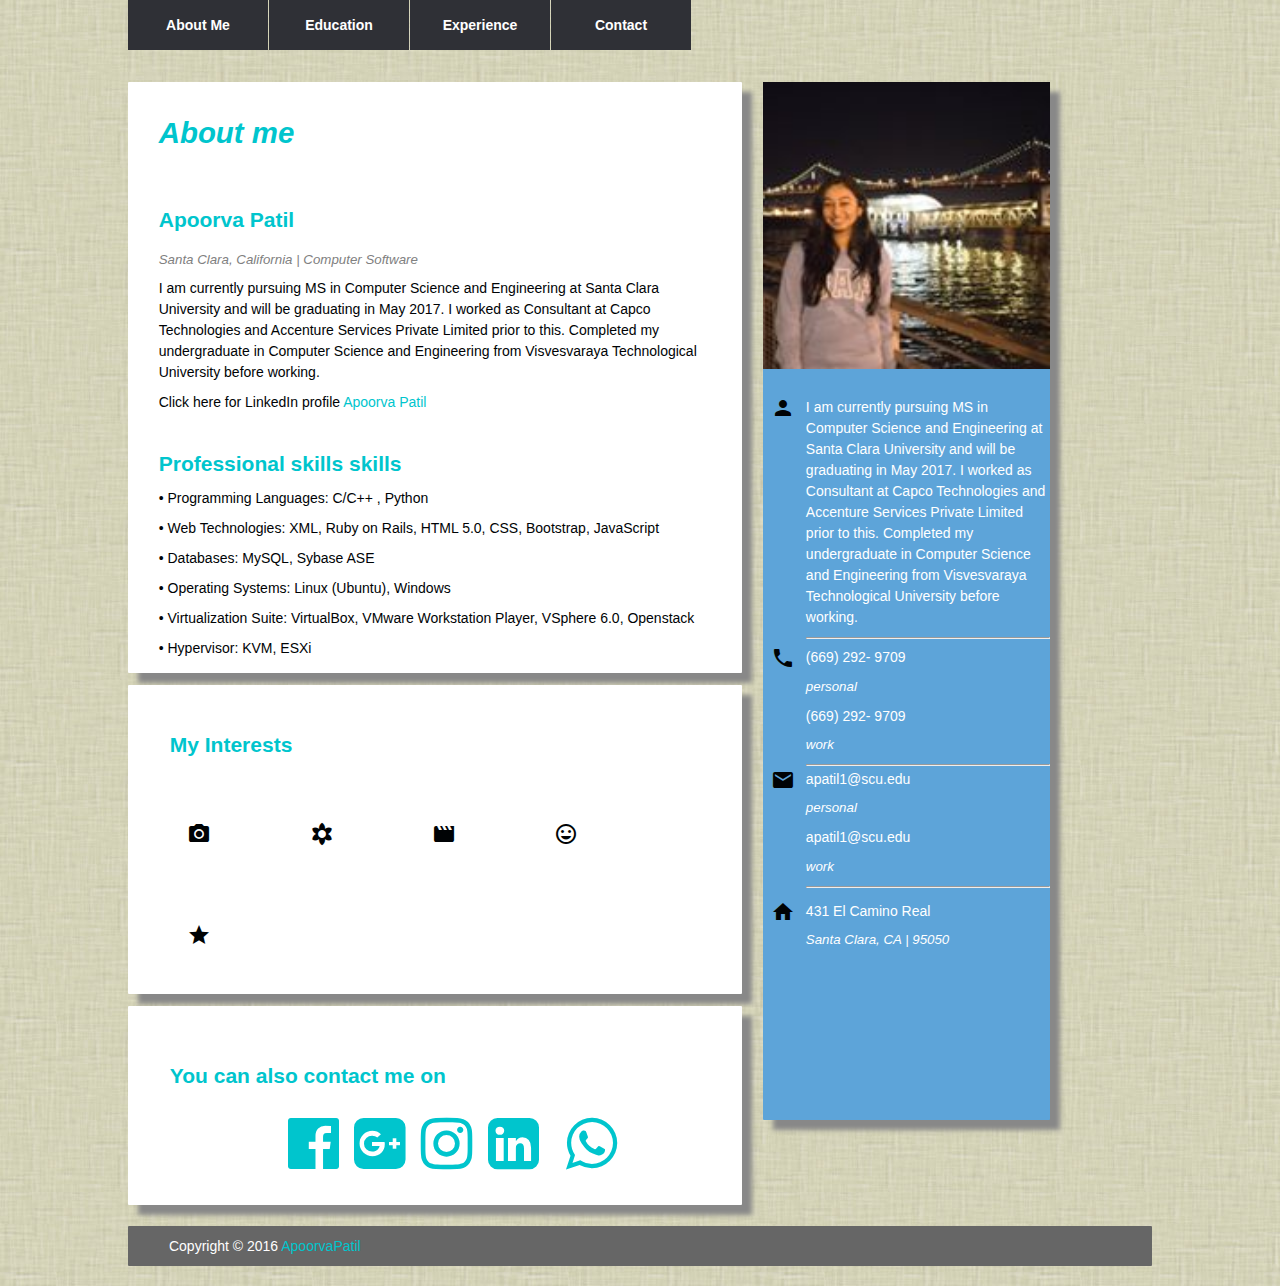
<file: Resume HTML - updated/index.html>
<!DOCTYPE html>
<html lang="en">
<head>
    <title>About me page - HTML5/CSS3 Responsive website</title>
    <meta charset="utf-8" />
    
    <!-- Link to style sheet -->
    <link rel="stylesheet" href="style.css" type="text/css" />
    
    <!-- Fa - fa icons -->
    <link rel="stylesheet" href="http://cdnjs.cloudflare.com/ajax/libs/font-awesome/4.4.0/css/font-awesome.min.css">
    
    <!-- Google icons -->
    <link rel="stylesheet" href="https://fonts.googleapis.com/icon?family=Material+Icons">
    
    <!-- Link to the sheet to maintain responsiveness of the page -->
    <link rel="stylesheet" href="responsive.css" type="text/css" />
    
    <meta name="viewport" content="width=device-width, initial-scale=1.0">
    
    <!-- Favicon -->   
    <link rel="icon" type="image/png" href="img/favicon.png">
    
</head>


<body class="body">
    
    <!-- Menu bar -->
    <label for="menu-bar" class="menu-bar">Show Menu</label>
	<input type="checkbox" id="menu-bar" value="button">
		<ul id="menu">
		<li class="active"><a href="index.html"><strong>About Me</strong></a></li>
		<li>
			<a href="education.html"><strong>Education</strong></a>
			<ul class="hidden">
				<li><a href="projects.html"><strong>Projects</strong></a></li>
				
			</ul>
		</li>
		<li>
			<a href="experience.html"><strong>Experience</strong></a>
			
		</li>
		
		<li><a href="contact.html"><strong>Contact</strong></a></li>
	</ul>
    
    <!-- Brief introduction of myself -->
    <div class="maincontent">
        <div class="content">
        
                    <div class="topcontent">
                
                    
                        <h1><a href="#" title="First post"><em>About me</em></a></h1>
                        
                        <br>
                        <header>
                            <h2><a href="#" title="First post">Apoorva Patil</a></h2>
                        </header>
                        
                        <footer>
                            <p class="post-info">Santa Clara, California | Computer Software</p>
                        </footer>
                        
                                       
                           <p>I am currently pursuing MS in Computer Science and Engineering at Santa Clara University and will be graduating in May 2017. I worked as Consultant at Capco Technologies and Accenture Services Private Limited prior to this. Completed my undergraduate in Computer Science and Engineering from Visvesvaraya Technological University before working.
                           </p>
                        
                        
                            <p>Click here for LinkedIn profile <a href="https://www.linkedin.com/in/aapatil">Apoorva Patil</a></p>
            <!--</div>
            
             Briefing of my technical skills 
            <div class="bottomcontent">-->
            <br>
            
            <!-- About my professional skills -->
                <header>
                    <h2><a href="#" title="Second post">Professional skills skills</a></h2>
                </header>
                
                <footer>
                    <p class="post-info"></p>
                </footer>
                
                
                    <p>•	Programming Languages:  C/C++ , Python</P>
                    <p>•	Web Technologies: XML, Ruby on Rails, HTML 5.0, CSS, Bootstrap, JavaScript</P>
                    <p>•	Databases: MySQL, Sybase ASE</P>
                    <p>•	Operating Systems: Linux (Ubuntu), Windows</P>
                    <p>•	Virtualization Suite: VirtualBox, VMware Workstation Player, VSphere 6.0, Openstack</P>
                    <p>•	Hypervisor: KVM, ESXi</p>
                    
                
            <!--</div>-->
            
            </div>
        
            <!-- About my interests -->
            <div class="interests">
            <header>
                <h2><a href="#" title="Second post">My Interests</a></h2>
            </header>
                    <i class="material-icons" title="Photography">photo_camera</i>
                    <i class="material-icons" title="Vintage">filter_vintage</i>
                    <i class="material-icons" title="Movie creation">movie_creation</i>
                    <i class="material-icons" title="Faces">tag_faces</i>
                    <i class="material-icons" title="Stars">star</i>
             </div>
             
             <!-- About social contact details -->
             <div class="social-bar">
                <header>
                <h2><a href="#" title="Second post">You can also contact me on</a></h2>
            </header>
                <a href="https://www.facebook.com"><i class="fa fa-facebook-official" style="font-size:60px;color:#00C5CD;padding-left: 25%;padding-right: 2%;"></i></a>
                <a href="https://www.google.com"><i class="fa fa-google-plus-square" style="font-size:60px;color:#00C5CD;padding-right: 2%;"></i></a>
                <a href="https://www.instagram.com"><i class="fa fa-instagram" style="font-size:60px;color:#00C5CD;padding-right: 2%;"></i></a>
                <a href="https://www.linkedin.com"><i class="fa fa-linkedin-square" style="font-size:60px;color:#00C5CD;padding-right: 2%;"></i></a>
                <a href="#"><i class="fa fa-whatsapp" style="font-size:60px;color:#00C5CD;padding-left: 2%;padding-right: auto"></i></a>
             </div>   
    </div>
    
     <!-- Side bar containing basic contact details -->
     <aside class="top-sidebar">
        <div>
            
            <a href="https://www.linkedin.com/in/aapatil"><img src="img/a.jpg" alt="profile_picture" /></a> 
            
                
                <br>
                <div class="profile">
                    <i class="material-icons">person</i>
                              
                           <p>I am currently pursuing MS in Computer Science and Engineering at Santa Clara University and will be graduating in May 2017. I worked as Consultant at Capco Technologies and Accenture Services Private Limited prior to this. Completed my undergraduate in Computer Science and Engineering from Visvesvaraya Technological University before working.</p>
            
                    <hr>
                </div>
 
                <div class="phone">         
                    <i class="material-icons">call</i>
                    <p>(669) 292- 9709</p>
                    <footer>
                        <p class="post-info">personal</p>
                    </footer>
                    <p>(669) 292- 9709</p>
                    <footer>
                        <p class="post-info">work</p>
                    </footer>
                    <hr>
                </div>
                
                <div class="email">
                    <i class="material-icons">email</i>
                    <p>apatil1@scu.edu</p>
                    <footer>
                        <p class="post-info">personal</p>
                    </footer>
                    <p>apatil1@scu.edu</p>
                    <footer>
                        <p class="post-info">work</p>
                    </footer>
                    <hr>
                </div>
                    
                <div class="address">
                    <i class="material-icons">home</i>
                    <p>431 El Camino Real</p>
                    <footer>
                        <p class="post-info">Santa Clara, CA | 95050</p>
                    </footer>
                </div>          
            </div>
                              
        
    </aside>
    </div>
    <!-- Footer of the page -->
    <footer class="mainfooter">
        <p>Copyright &copy; 2016 <a href="#" title="Apoorva Patil">ApoorvaPatil</a></p>
    </footer>

</body>

</html>
</file>
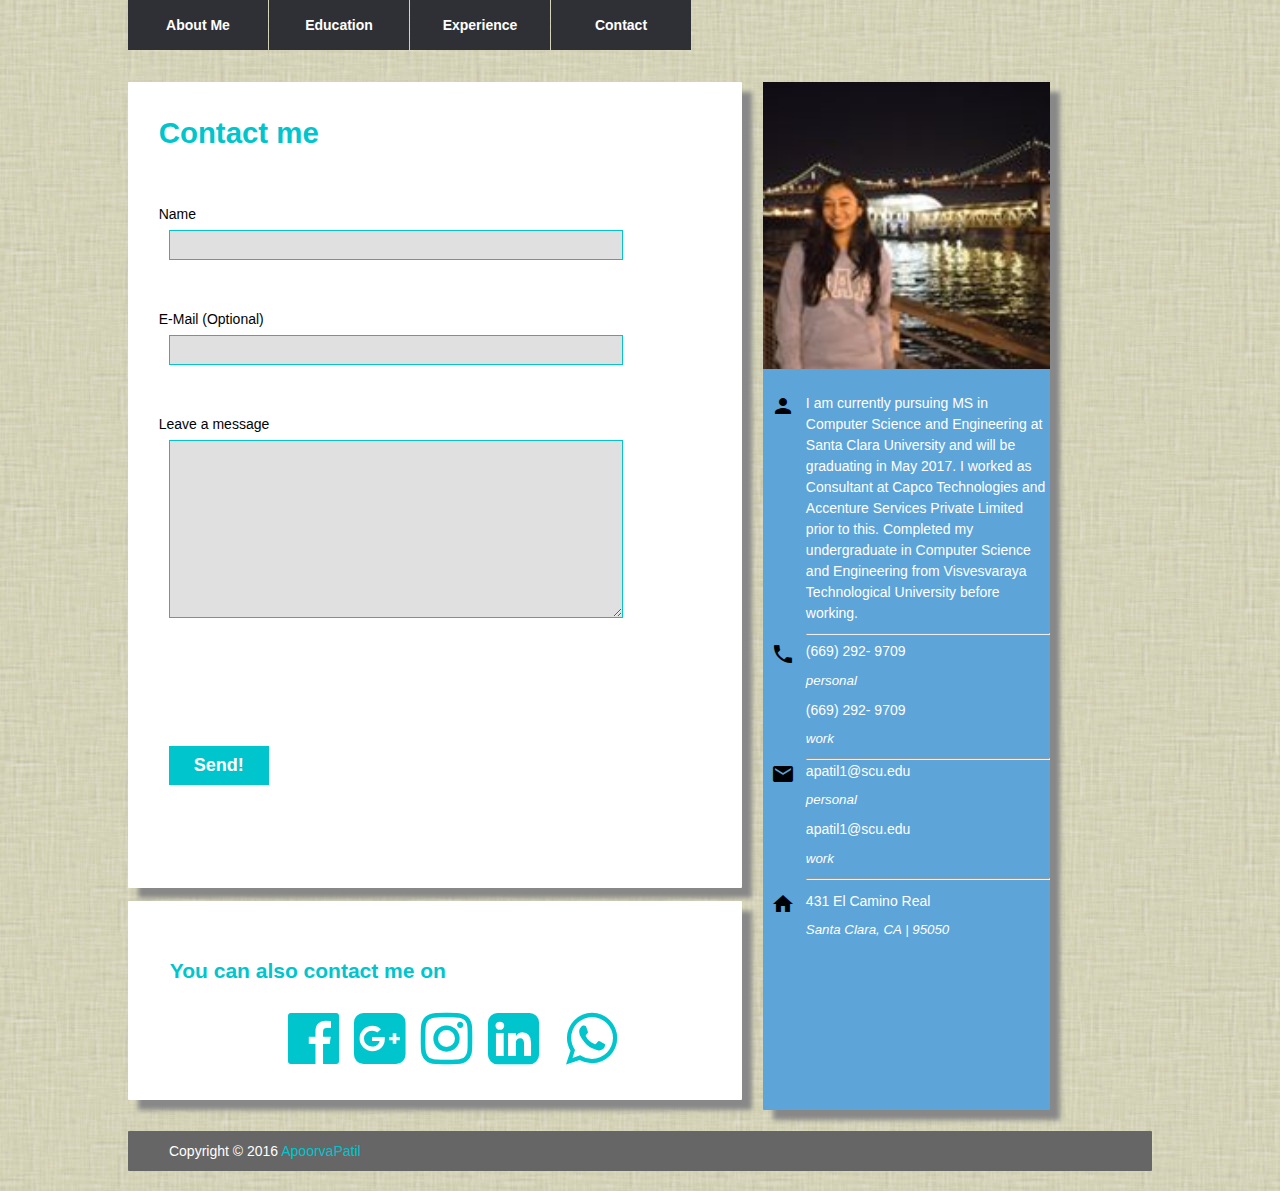
<file: Resume HTML - updated/contact.html>
<!DOCTYPE html>
<html lang="en">

<head>
    <title>Contact me page - HTML5/CSS3 Responsive website</title>
    <meta charset="utf-8" />
    
    <!-- Link to style sheet -->
    <link rel="stylesheet" href="style.css" type="text/css" />
    
    <!-- Google icons -->
    <link rel="stylesheet" href="https://fonts.googleapis.com/icon?family=Material+Icons">
    
    <!-- Fa - Fa icons -->
    <link rel="stylesheet" href="http://cdnjs.cloudflare.com/ajax/libs/font-awesome/4.4.0/css/font-awesome.min.css">
    
    <!-- Link to maintain responsive of the sheet -->
    <link rel="stylesheet" href="responsive.css" type="text/css" />
    
    <meta name="viewport" content="width=device-width, initial-scale=1.0">
    
    <!-- Favicon implementation -->
    <link rel="icon" type="image/png" href="img/favicon.png">
</head>


<body class="body">
    
    <!-- Menu bar --> 
      <label for="menu-bar" class="menu-bar">Show Menu</label>
	    <input type="checkbox" id="menu-bar" value="button">
		    <ul id="menu">
		    <li class="active"><a href="index.html"><strong>About Me</strong></a></li>
		    <li>
			    <a href="education.html"><strong>Education</strong></a>
			    <ul class="hidden">
				    <li><a href="projects.html"><strong>Projects</strong></a></li>
				
			    </ul>
		    </li>
		    <li>
			    <a href="experience.html"><strong>Experience</strong></a>
			   
		    </li>
		
		    <li><a href="contact.html"><strong>Contact</strong></a></li>
	    </ul>
    
    
    <!-- Main contetnt -->
    <!-- Mailing functionality -->
    <div class="maincontent">
        <div class="content">
            <div class="topcontent">
            
                <!-- Contact me by filling details -->
                <h1>Contact me</h1>
                
                <!-- Mail to html tag to send an email -->
                <form action="mailto:apatil1@scu.edu?Subject=Hello%20again" method="post" enctype="text/plain">
                
                        <!-- Information to be filled -->
                        <div>
                            <br>
                            <p>Name</p>
                            <input name="name" type="text"> 
                            <br> 
                        </div>
                        <div>
                            <br>
                            <p>E-Mail (Optional)</p>
                            <input name="email" type="text">
                            <br>
                        </div>
                        <div>
                            <br>
                            <p>Leave a message</p>
                            <textarea cols="30" name="message" rows="9"></textarea>
                            <br> 
                        </div>
                        <div>
                            <br>
                            <br>
                            <br>
                            <br>
                            <input name="submit" type="submit" value="Send!"> 
                            <br>
                            <br>
                            <br>
                            <br>
                        </div>                                                                
                </form>
                
            </div>
            
            <!-- Contact me by any of the social media listed below -->
            <div class="social-bar">
                <header>
                <h2><a href="#" title="Second post">You can also contact me on</a></h2>
            </header>
                <a href="https://www.facebook.com"><i class="fa fa-facebook-official" style="font-size:60px;color:#00C5CD;padding-left: 25%;padding-right: 2%;"></i></a>
                <a href="https://www.google.com"><i class="fa fa-google-plus-square" style="font-size:60px;color:#00C5CD;padding-right: 2%;"></i></a>
                <a href="https://www.instagram.com"><i class="fa fa-instagram" style="font-size:60px;color:#00C5CD;padding-right: 2%;"></i></a>
                <a href="https://www.linkedin.com"><i class="fa fa-linkedin-square" style="font-size:60px;color:#00C5CD;padding-right: 2%;"></i></a>
                <a href="#"><i class="fa fa-whatsapp" style="font-size:60px;color:#00C5CD;padding-left: 2%;padding-right: auto"></i></a>
             </div>  
            
         </div>
    </div>
    
    
    <!-- Basic information bar on the side -->
    <aside class="top-sidebar">
        <div>
            
            <a href="https://www.linkedin.com/in/aapatil"><img src="img/a.jpg" alt="profile_picture" /></a> 
            
                
                <br>
                <div class="profile">
                    <i class="material-icons">person</i>
                     <p>I am currently pursuing MS in Computer Science and Engineering at Santa Clara University and will be graduating in May 2017. I worked as Consultant at Capco Technologies and Accenture Services Private Limited prior to this. Completed my undergraduate in Computer Science and Engineering from Visvesvaraya Technological University before working.</p> 
            
                    <hr>
                </div>
 
                <div class="phone">         
                    <i class="material-icons">call</i>
                    <p>(669) 292- 9709</p>
                    <footer>
                        <p class="post-info">personal</p>
                    </footer>
                    <p>(669) 292- 9709</p>
                    <footer>
                        <p class="post-info">work</p>
                    </footer>
                    <hr>
                </div>
                
                <div class="email">
                    <i class="material-icons">email</i>
                    <p>apatil1@scu.edu</p>
                    <footer>
                        <p class="post-info">personal</p>
                    </footer>
                    <p>apatil1@scu.edu</p>
                    <footer>
                        <p class="post-info">work</p>
                    </footer>
                    <hr>
                </div>
                    
                <div class="address">
                    <i class="material-icons">home</i>
                    <p>431 El Camino Real</p>
                    <footer>
                        <p class="post-info">Santa Clara, CA | 95050</p>
                    </footer>
                </div>          
        
                              
        </div>
    </aside>
    
    <!-- Footer of the page -->

    <footer class="mainfooter">
        <p>Copyright &copy; 2016 <a href="#" title="Apoorva Patil">ApoorvaPatil</a></p>
    </footer>
</body>
  
</html>
</file>
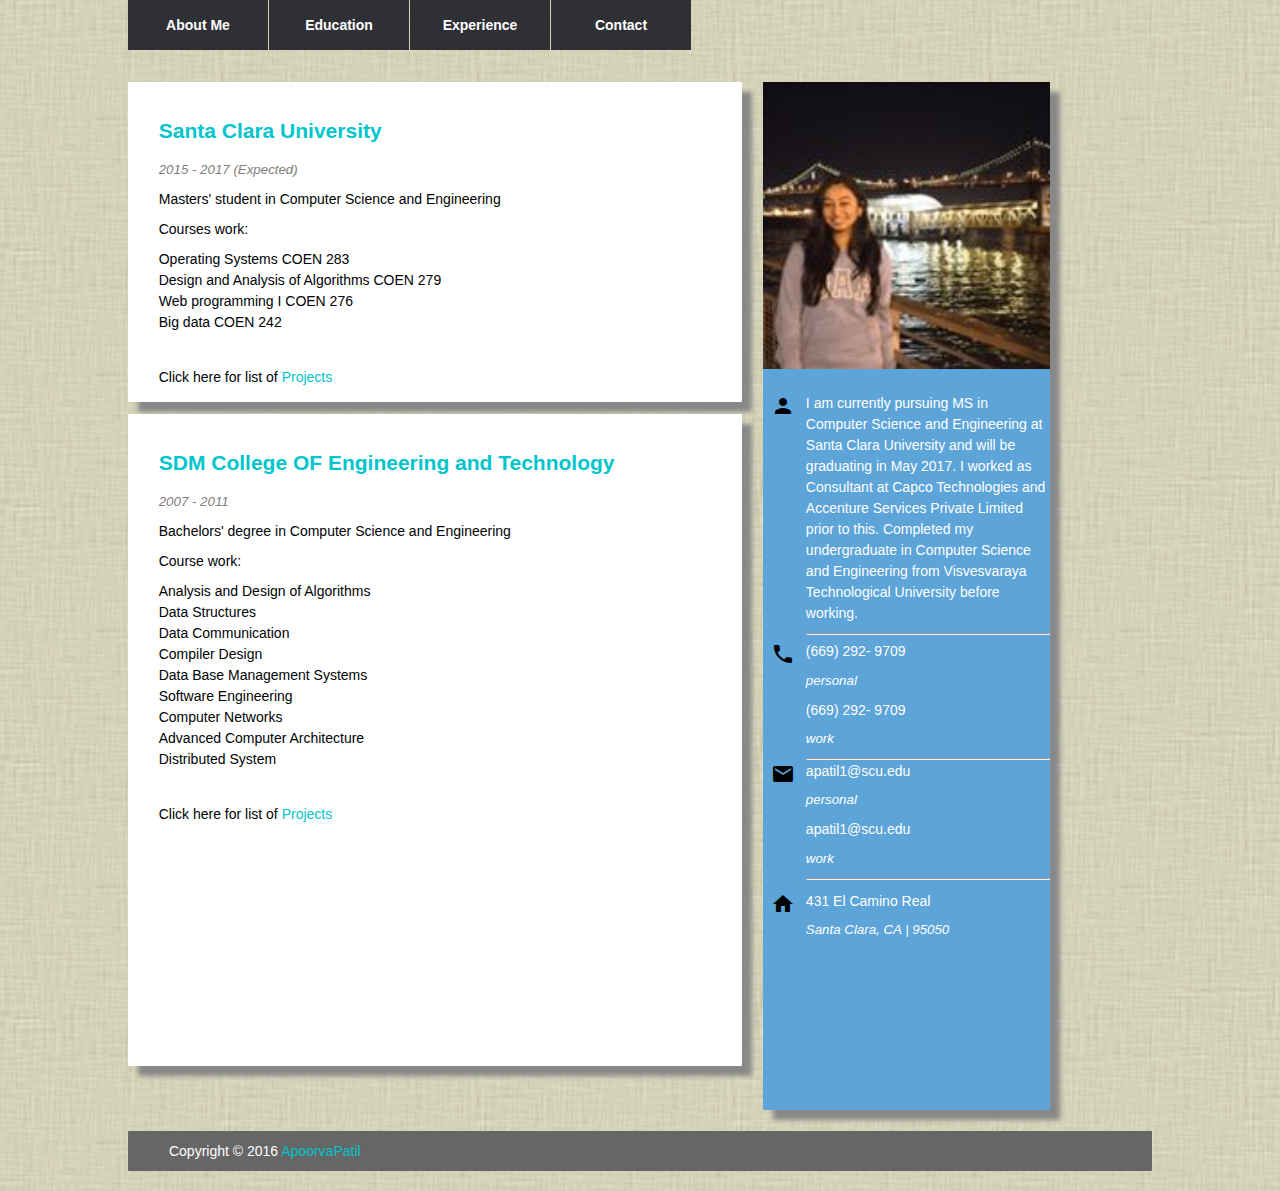
<file: Resume HTML - updated/education.html>
<!DOCTYPE html>
<html lang="en">

<head>
    <title>My education page - HTML5/CSS3 Responsive website</title>
    <meta charset="utf-8" />
    
    <!-- Link to the stylesheet -->
    <link rel="stylesheet" href="style.css" type="text/css" />
    
    <!-- Google icon -->
    <link rel="stylesheet" href="https://fonts.googleapis.com/icon?family=Material+Icons">
    
    <!-- Link to maintain responsiveness of the page -->
    <link rel="stylesheet" href="responsive.css" type="text/css" />
    
    <meta name="viewport" content="width=device-width, initial-scale=1.0">
    
    <!-- Favicon -->
    <link rel="icon" type="image/png" href="img/favicon.png">
</head>


<body class="body">
    
    <!-- Menu bar -->
      <label for="menu-bar" class="menu-bar">Show Menu</label>
	<input type="checkbox" id="menu-bar" value="button">
		    <ul id="menu">
		    <li class="active"><a href="index.html"><strong>About Me</strong></a></li>
		    <li>
			    <a href="education.html"><strong>Education</strong></a>
			    <ul class="hidden">
				    <li><a href="projects.html"><strong>Projects</strong></a></li>
				
			    </ul>
		    </li>
		    <li>
			    <a href="experience.html"><strong>Experience</strong></a>
			    
		    </li>
		
		    <li><a href="contact.html"><strong>Contact</strong></a></li>
	    </ul>
        
    <!-- Main contetnt -->
    <div class="maincontent">
        <div class="content">
            <!-- About current university -->
            <div class="topcontent">
                <header>
                    <h2><a href="#" title="First post">Santa Clara University</a></h2>
                </header>
                
                <footer>
                    <p class="post-info">2015 - 2017 (Expected)</p>
                </footer>
                    
                    <!-- Masters' university details -->
                    <p>Masters' student in Computer Science and Engineering</p>
                    
                    
                    <!-- Courses taken -->
                    <p>Courses work:</p>
                    
                    <!--<ul id="list">
                            <li id="list">Operating Systems COEN 283</li>
                            <li id="list">Design and Analysis of Algorithms COEN 279</li>
                            <li style="display:block" class="list">Web programming I COEN 276</li>
                            <li class="list">Big data COEN 242</li>
                    </ul>-->
                    <p>Operating Systems COEN 283<br>
                       Design and Analysis of Algorithms COEN 279<br>
                       Web programming I COEN 276<br>
                       Big data COEN 242</p>
                       
                    <!-- Link to list of project in Masters' -->
                    <br><p>Click here for list of <a href="projects.html">Projects</a></p>
                    
            </div>
            
            
            <!-- About current university -->
            <div class="bottomcontent">
                <header>
                    <h2><a href="#" title="Second post">SDM College OF Engineering and Technology</a></h2>
                </header>
                
                <footer>
                    <p class="post-info">2007 - 2011</p>
                </footer>
                
                <!-- Bachelors' university details -->
                    <p>Bachelors' degree in Computer Science and Engineering</p>
                    
                    <!-- Courses taken -->
                    <p>Course work:</p>
                    
                     
                        <!--<ol>
                            <li>Analysis and Design of Algorithms</li><br>
                            <li>Data Structures</li><br>
                            <li>Data Communication</li><br>
                            <li>Operating System</li><br>
                            <li>Compiler Design</li><br>
                            <li>Data Base Management Systems</li><br>
                            <li>Software Engineering</li><br>
                            <li>Computer Networks</li><br>
                            <li>Advanced Computer Architecture</li><br>
                            <li>Distributed System</li><br>
                        </ol>-->
                        
                        <p>Analysis and Design of Algorithms<br>
                           Data Structures<br>
                           Data Communication<br>
                           Compiler Design<br>
                           Data Base Management Systems<br>
                           Software Engineering<br>
                           Computer Networks<br>
                           Advanced Computer Architecture<br>
                           Distributed System<br>
                           </p>
                        
                    <!-- List of projects in Bachelors' -->
                    <br><p>Click here for list of <a href="projects.html">Projects</a></p>
                   
                
            </div>
        </div>
    </div>
    
    <!-- Side bar for basic contact details -->
 <aside class="top-sidebar">
        <div>
            
            <a href="https://www.linkedin.com/in/aapatil"><img src="img/a.jpg" alt="profile_picture" /></a> 
            
                
                <br>
                <div class="profile">
                    <i class="material-icons">person</i>
                              
                    <p>I am currently pursuing MS in Computer Science and Engineering at Santa Clara University and will be graduating in May 2017. I worked as Consultant at Capco Technologies and Accenture Services Private Limited prior to this. Completed my undergraduate in Computer Science and Engineering from Visvesvaraya Technological University before working.</p> 
            
                    <hr>
                </div>
 
                <div class="phone">         
                    <i class="material-icons">call</i>
                    <p>(669) 292- 9709</p>
                    <footer>
                        <p class="post-info">personal</p>
                    </footer>
                    <p>(669) 292- 9709</p>
                    <footer>
                        <p class="post-info">work</p>
                    </footer>
                    <hr>
                </div>
                
                <div class="email">
                    <i class="material-icons">email</i>
                    <p>apatil1@scu.edu</p>
                    <footer>
                        <p class="post-info">personal</p>
                    </footer>
                    <p>apatil1@scu.edu</p>
                    <footer>
                        <p class="post-info">work</p>
                    </footer>
                    <hr>
                </div>
                    
                <div class="address">
                    <i class="material-icons">home</i>
                    <p>431 El Camino Real</p>
                    <footer>
                        <p class="post-info">Santa Clara, CA | 95050</p>
                    </footer>
                </div>          
        
                              
        </div>
    </aside>
    
    
    <!-- Footer of the page -->
    <footer class="mainfooter">
        <p>Copyright &copy; 2016 <a href="#" title="Apoorva Patil">ApoorvaPatil</a></p>
    </footer>

</body>

</html>
</file>
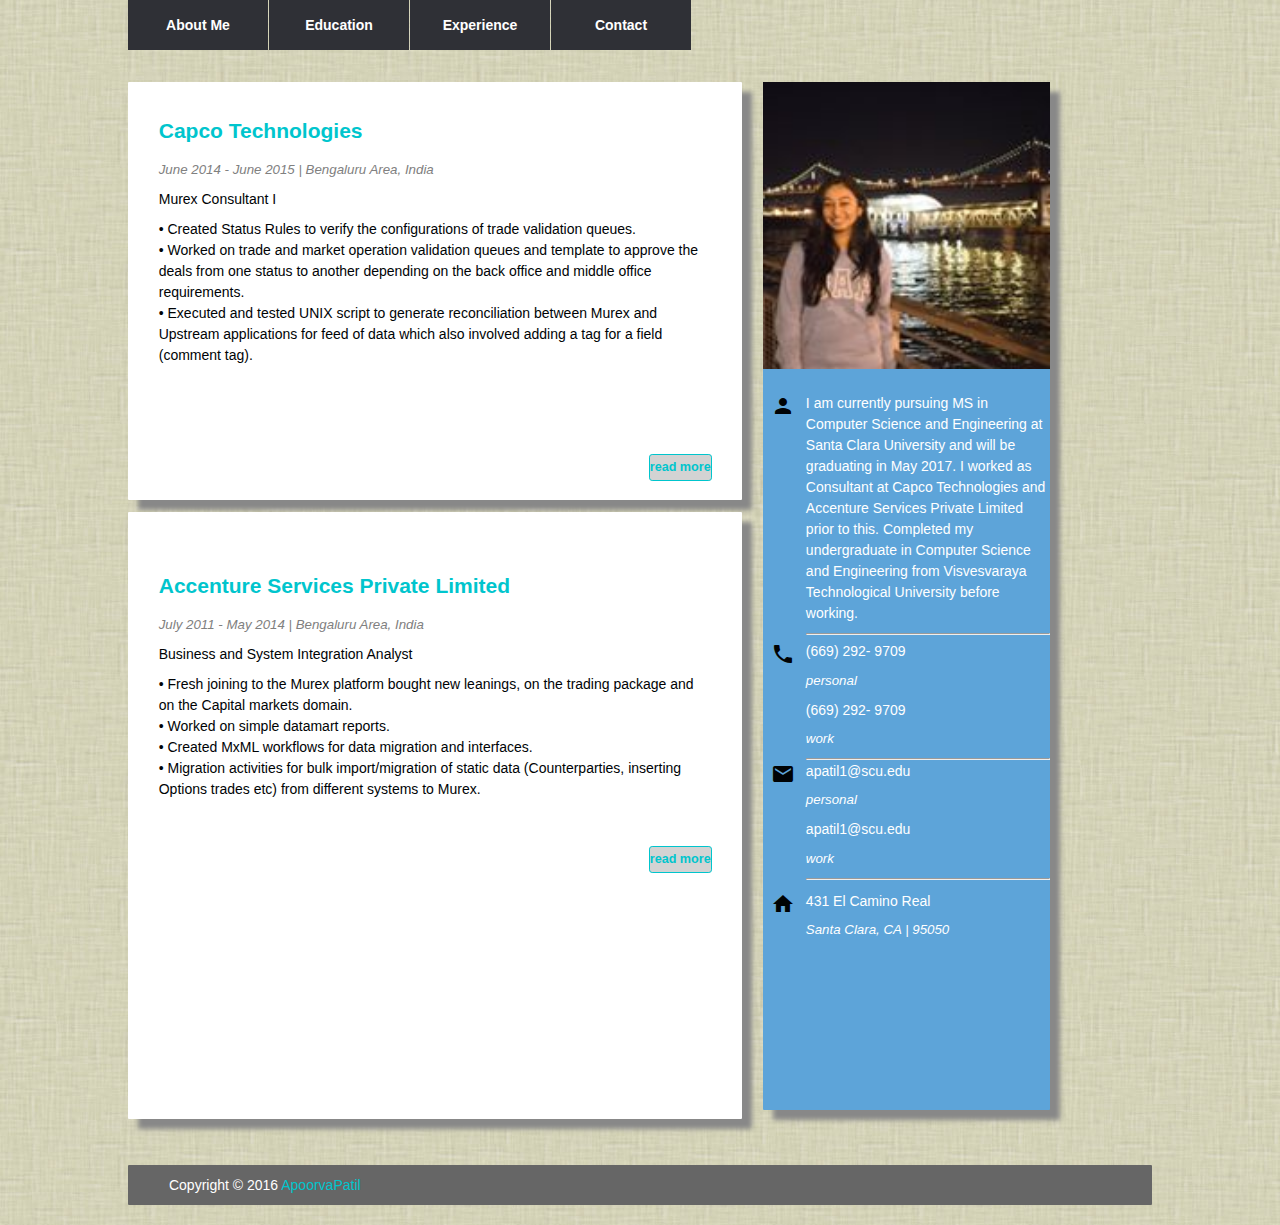
<file: Resume HTML - updated/experience.html>
<!DOCTYPE html>
<html lang="en">
<head>
    <title>My professional experience page - HTML5/CSS3 Responsive website</title>
    <meta charset="utf-8" />
    
    <!-- Link to stylesheet -->
    <link rel="stylesheet" href="style.css" type="text/css" />
    
    <!-- Google icons -->
    <link rel="stylesheet" href="https://fonts.googleapis.com/icon?family=Material+Icons">
    
    <!-- Link to maintain respoonsiveness of the page -->
    <link rel="stylesheet" href="responsive.css" type="text/css" />
    
    <meta name="viewport" content="width=device-width, initial-scale=1.0">
    
    <link rel="icon" type="image/png" href="img/favicon.png">
</head>


<body class="body">
    
    <!-- Menu bar -->
      <label for="menu-bar" class="menu-bar">Show Menu</label>
	    <input type="checkbox" id="menu-bar" value="button">
		    <ul id="menu">
		    <li class="active"><a href="index.html"><strong>About Me</strong></a></li>
		    <li>
			    <a href="education.html"><strong>Education</strong></a>
			    <ul class="hidden">
				    <li><a href="projects.html"><strong>Projects</strong></a></li>
				
			    </ul>
		    </li>
		    <li>
			    <a href="experience.html"><strong>Experience</strong></a>
			   
		    </li>
		
		    <li><a href="contact.html"><strong>Contact</strong></a></li>
	    </ul>
    
    <!-- Professional experience -->
    <div class="maincontent">
        <div class="content">
            <!-- About recent company -->
            <div class="topcontent">
            
                <!-- Projects in Capco Technologies -->
                <header>
                    <h2><a href="#" title="First post">Capco Technologies</a></h2>
                </header>
                
                <footer>
                    <p class="post-info">June 2014 - June 2015 | Bengaluru Area, India</p>
                </footer>
                
                <p>Murex Consultant I</p>
                <p>•	Created Status Rules to verify the configurations of trade validation queues.<br>
                    •	Worked on trade and market operation validation queues and template to approve the deals from one status to another depending on the back office and middle office requirements.<br>
                    •	Executed and tested UNIX script to generate reconciliation between Murex and Upstream applications for feed of data which also involved adding a tag for a field (comment tag).<br></p>

                    
                 <div>
					<input type="checkbox" class="read-more-state" id="post-1" />

					<p class="read-more-wrap"><span class="read-more-target">
                        •	Hands on experience in Murex services and supported the environment to keep it up and running.<br>					  
					    
                        •	Good understanding in Derivative products such as Equities, Bonds, Futures, Forwards, Options and Swaps.<br>
                        •	Understanding of MxML workflow MXG2000 (2.11.19.42) in detail and good knowledge on Mx3 workflows.<br>
                        •	Worked in MxML Exchange to create a complete workflow to decommission the present workflow of counterparty feed. The work involved uniquely identifying the counterparty, to decide whether the counterparty has to be inserted/updated/ignored in Murex system. Then, transforming source data XMLs (CRT files) into Murex readable MxML format and pushing them into murex using
    importMxML task in exchange workflow.<br>
                    
					</span></p>
					  
					<label for="post-1" class="read-more-trigger"></label>
				</div>
                
            </div>
               
               
             <!-- About previous company -->
             <div class="bottomcontent">
             <br>
             
             <!-- Projects in Accenture Services Pvt Ltd -->
                <header>
                    <h2><a href="#" title="Second post">Accenture Services Private Limited</a></h2>
                </header>
                
                <footer>
                    <p class="post-info">July 2011 - May 2014 | Bengaluru Area, India</p>
                </footer>
                
                
                    <p>Business and System Integration Analyst</p>
                    
                    <p>•	Fresh joining to the Murex platform bought new leanings, on the trading package and on the Capital markets domain.<br>
                       •	Worked on simple datamart reports.<br>
                       •	Created MxML workflows for data migration and interfaces.<br>
                       •	Migration activities for bulk import/migration of static data (Counterparties, inserting Options trades etc) from different systems to Murex.<br>
                    </p>
                                      
                    
                    <div>
					  <input type="checkbox" class="read-more-state" id="post-2" />

					  <p class="read-more-wrap"><span class="read-more-target">
                        •	Created MxML workflows for data migration and interfaces.<br>
                        •	Migration activities for bulk import/migration of static data (Counterparties, inserting Options trades etc) from different systems to Murex.
                    
					  </span></p>
					  
					  <label for="post-2" class="read-more-trigger"></label>
					</div>
					
                
            </div>
            <br>
        </div>
    </div>
 
 <!-- Basic contact details on the side bar -->
    
 <aside class="top-sidebar">
        <div>
            
            <a href="https://www.linkedin.com/in/aapatil"><img src="img/a.jpg" alt="profile_picture" /></a> 
            
                
                <br>
                <div class="profile">
                    <i class="material-icons">person</i>
                    <p>I am currently pursuing MS in Computer Science and Engineering at Santa Clara University and will be graduating in May 2017. I worked as Consultant at Capco Technologies and Accenture Services Private Limited prior to this. Completed my undergraduate in Computer Science and Engineering from Visvesvaraya Technological University before working.</p> 
            
                    <hr>
                </div>
 
                <div class="phone">         
                    <i class="material-icons">call</i>
                    <p>(669) 292- 9709</p>
                    <footer>
                        <p class="post-info">personal</p>
                    </footer>
                    <p>(669) 292- 9709</p>
                    <footer>
                        <p class="post-info">work</p>
                    </footer>
                    <hr>
                </div>
                
                <div class="email">
                    <i class="material-icons">email</i>
                    <p>apatil1@scu.edu</p>
                    <footer>
                        <p class="post-info">personal</p>
                    </footer>
                    <p>apatil1@scu.edu</p>
                    <footer>
                        <p class="post-info">work</p>
                    </footer>
                    <hr>
                </div>
                    
                <div class="address">
                    <i class="material-icons">home</i>
                    <p>431 El Camino Real</p>
                    <footer>
                        <p class="post-info">Santa Clara, CA | 95050</p>
                    </footer>
                </div>          
        
                              
        </div>
    </aside>
    
    
    <!-- Footer of the page -->
    <footer class="mainfooter">
        <p>Copyright &copy; 2016 <a href="#" title="Apoorva Patil">ApoorvaPatil</a></p>
    </footer>

</body>

</html>
</file>
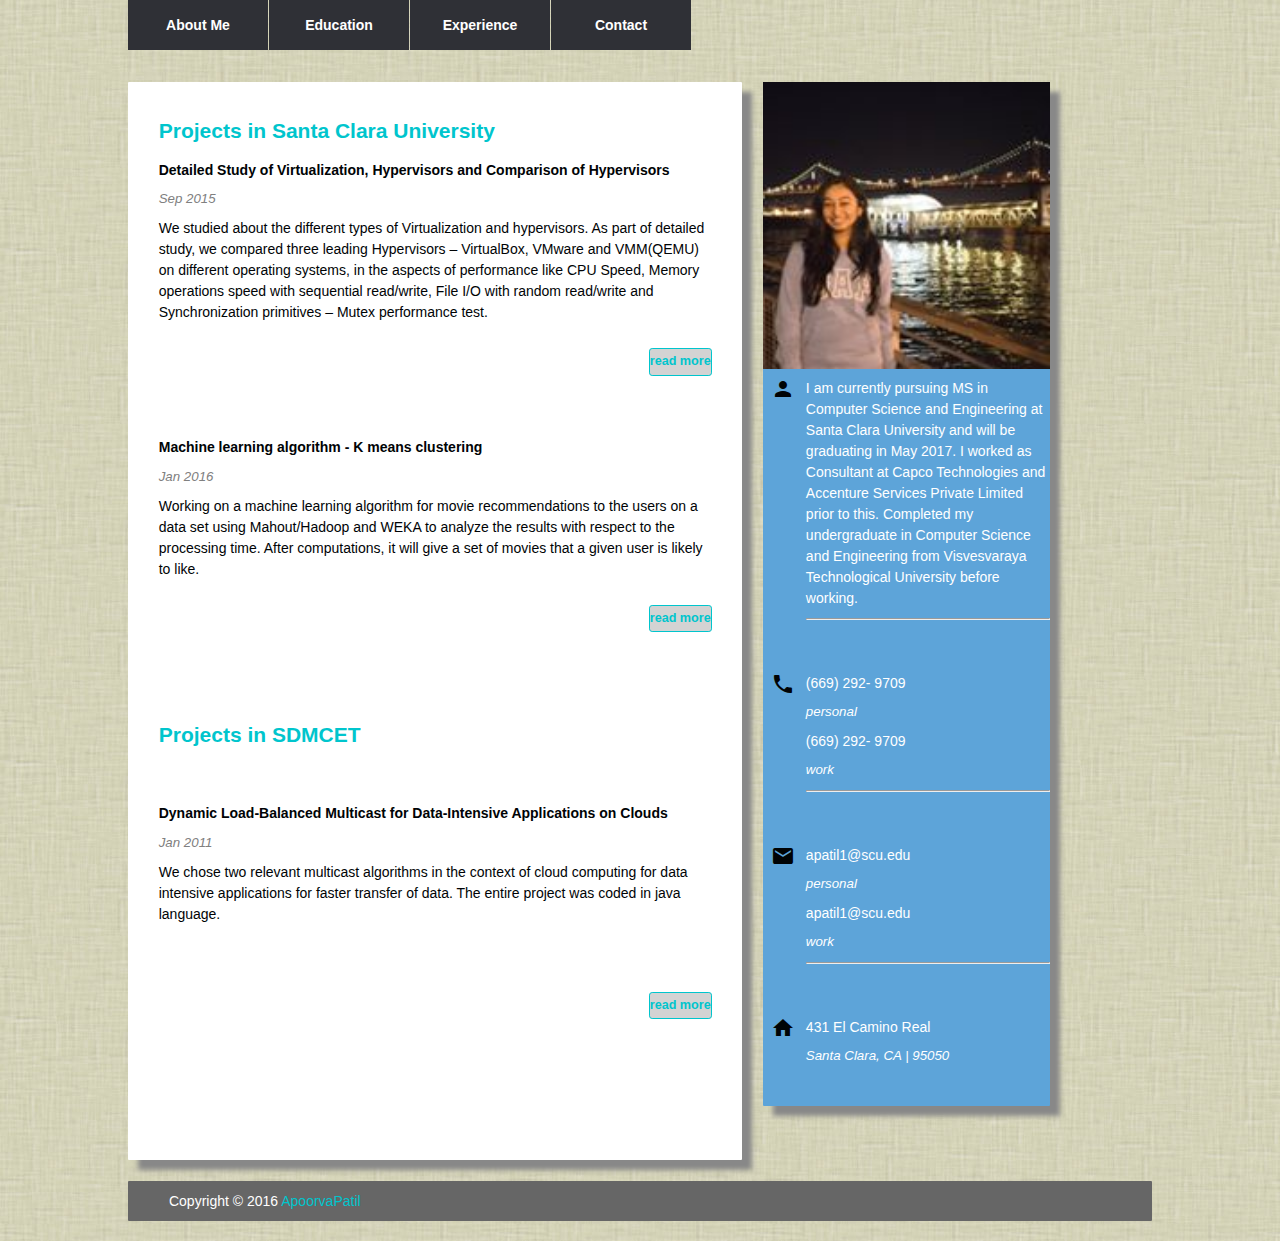
<file: Resume HTML - updated/projects.html>
<!DOCTYPE html>
<html lang="en">

<head>
    <title>My projects page - HTML5/CSS3 Responsive website</title>
    <meta charset="utf-8" />
    
    <!-- Link to the stylesheet -->
    <link rel="stylesheet" href="style.css" type="text/css" />
    
    <!-- Google icons -->
    <link rel="stylesheet" href="https://fonts.googleapis.com/icon?family=Material+Icons">
    
    <!-- Link to the stylesheet to maintain responsiveness of the page -->
    <link rel="stylesheet" href="responsive.css" type="text/css" />
    
    <meta name="viewport" content="width=device-width, initial-scale=1.0">
    
    <link rel="icon" type="image/png" href="img/favicon.png">
</head>


<body class="body">
    
    <!-- Menu bar -->
      <label for="menu-bar" class="menu-bar">Show Menu</label>
	    <input type="checkbox" id="menu-bar" value="button">
		    <ul id="menu">
		    <li class="active"><a href="index.html"><strong>About Me</strong></a></li>
		    <li>
			    <a href="education.html"><strong>Education</strong></a>
			    <ul class="hidden">
				    <li><a href="projects.html"><strong>Projects</strong></a></li>
				
			    </ul>
		    </li>
		    <li>
			    <a href="experience.html"><strong>Experience</strong></a>
			    
		    </li>
		
		    <li><a href="contact.html"><strong>Contact</strong></a></li>
	    </ul>
    
    <!-- Academic projects I worked in -->
    <div class="maincontent">
        <div class="content">
        
            <!-- About projects in Santa Clara university -->
            <div class="topcontent">
                <header>
                    <h2><a href="#" title="First post">Projects in Santa Clara University</a></h2>
                </header>
                
                <!-- Project 1 -->
                <div>
                    <p><strong>Detailed Study of Virtualization, Hypervisors and Comparison of Hypervisors</strong></p>
                    
                    <footer>
                        <p class="post-info">Sep 2015</p>
                    </footer>
                
                    <p>We studied about the different types of Virtualization and hypervisors. As part of detailed study, we compared three leading Hypervisors – VirtualBox, VMware and VMM(QEMU) on different operating systems, in the aspects of performance like CPU Speed, Memory operations speed with sequential read/write, File I/O with random read/write and Synchronization primitives – Mutex performance test.</p>

                    <div>
					  <input type="checkbox" class="read-more-state" id="post-1" />

					  <p class="read-more-wrap"><span class="read-more-target">
                        As part of detailed study, we compared three leading Hypervisors – VirtualBox, VMware and VMM(QEMU) on different operating systems, in the aspects of performance like CPU Speed, Memory operations speed with sequential read/write, File I/O with random read/write and Synchronization primitives – Mutex performance test.
Tools: Oracle VM VirtualBox, VMware Workstation Player, Phoronix Test Suite, Sysbench.
					  </span></p>
					  
					  <label for="post-1" class="read-more-trigger"></label>
					</div>
            
                    <br>
                    <br>
                    <br>
                    
                    
                    <!-- Project 2 -->
                    <p><strong>Machine learning algorithm - K means clustering</strong></p>
                    
                    <footer>
                        <p class="post-info">Jan 2016</p>
                    </footer>
                    
                    <p>Working on a machine learning algorithm for movie recommendations to the users on a data set using Mahout/Hadoop and WEKA to analyze the results with respect to the processing time. After computations, it will give a set of movies that a given user is likely to like.</p>
                    
                    <div>
					  <input type="checkbox" class="read-more-state" id="post-2" />

					  <p class="read-more-wrap"><span class="read-more-target">
                        After computations, it will give a set of movies that a given user is likely to like.
					  </span></p>
					  
					  <label for="post-2" class="read-more-trigger"></label>
					</div>
					<br>
					<br>
					<br>
				    <br>
				<!-- About projects in SDMCET -->	
                <header>
                    <h2><a href="#" title="Second post">Projects in SDMCET</a></h2>
                </header>
                <br>
                
                <div>
                    <p><strong>Dynamic Load-Balanced Multicast for Data-Intensive Applications on Clouds</strong></p>
                    
                    <footer>
                        <p class="post-info">Jan 2011</p>
                    </footer>
                    
                    <p>We chose two relevant multicast algorithms in the context of cloud computing for data intensive applications for faster transfer of data. The entire project was coded in java language.</p>
                    <div>
					  <input type="checkbox" class="read-more-state" id="post-5" />
					  <p class="read-more-wrap"><span class="read-more-target">
                        I worked on the multicast algorithm in which it achieves higher performance multicast operations using two phases.<br>
                        1) The scatter phase<br>
                        2) The all gather phase
					  </span></p>					  
					  <label for="post-5" class="read-more-trigger"></label>
					</div>
                    
                </div>
                <br>
                <br>
                <br>
                <br>
                <br>
                <br>
                </div>
            
        </div>
    </div>
    
    <!-- My basic information in side bar -->
    <aside class="top-sidebar">
        <div>
            
            <a href="https://www.linkedin.com/in/aapatil"><img src="img/a.jpg" alt="profile_picture" /></a> 
            
                
                <br>
                <i class="material-icons">person</i>
                 
                 <p>I am currently pursuing MS in Computer Science and Engineering at Santa Clara University and will be graduating in May 2017. I worked as Consultant at Capco Technologies and Accenture Services Private Limited prior to this. Completed my undergraduate in Computer Science and Engineering from Visvesvaraya Technological University before working.</p> 
            
            <hr>
            
                <i class="material-icons">call</i>
                <p>(669) 292- 9709</p>
                <footer>
                    <p class="post-info">personal</p>
                </footer>
                <p>(669) 292- 9709</p>
                <footer>
                    <p class="post-info">work</p>
                </footer>
               
            <hr>
            
                <i class="material-icons">email</i>
                <p>apatil1@scu.edu</p>
                <footer>
                    <p class="post-info">personal</p>
                </footer>
                <p>apatil1@scu.edu</p>
                <footer>
                    <p class="post-info">work</p>
                </footer>
               
            <hr>
            <i class="material-icons">home</i>
                <p>431 El Camino Real</p>
                <footer>
                    <p class="post-info">Santa Clara, CA | 95050</p>
                </footer>          
        
                              
        </div>
    </aside>
   </div> 
    <!-- Footer of the page -->
    <footer class="mainfooter">
        <p>Copyright &copy; 2016 <a href="#" title="Apoorva Patil">ApoorvaPatil</a></p>
    </footer>

</body>

</html>
</file>
<file: Resume HTML - updated/style.css>
/*
    Theme Name: Resume using HTML/CSS3 Layout
    Date: January 22 2016
    Description: Basic HTML/CSS Resume 
    Version: 1.0
    Author: Apoorva Patil

*/

/* Styling for body */
body {
    background-image: url('img/beige001.jpg');
    color: #000305;
    font-size: 87.5%;
    font-family: 'roboto', sans-serif;
    line-height:1.5;
    text-align: left;
}

/* Styling for links */
a {
    text-decoration: none;
    color: #00C5CD;
}

/* Styling for links if they are visisted */
a:link, a:visited {

}

/* Styling for active and hover links */
a:hover, a:active {

}

/* Styling for body class */
.body {
    margin: 0 auto;
    width: 80%;
    clear: both;
}

/* Styling for image */
.top-sidebar img {
    width: 100%;
    height: auto;
    min-width: 100%;
    
} 

/* Styling for horizontal line */
hr { 
    display: block;
    margin-top: 5%;
    margin-left: 15%;
    margin-right: auto;
    border-style: inset;
    border-width: 1px;
    position: relative;
    bottom: 45px;
} 

/* Styling for Google icons */
.material-icons {
    position: relative;
    
    padding-left: 3%;
}

/* Styling for paragraph content */
.top-sidebar p {
    color: white;
    position: relative;
    margin-left: 15%;
    
    bottom: 45px;
    font-family: 'roboto', sans-serif;
    
}

/* Styling for maincontent */ 
.maincontent {
    
    border-radius: 1px;
    -moz-border-radius: 1px;
    -webkit-border-radius: 1px;
    line-height: 25px;
    
    
}

/* Styling for subcontent */
.content {
    width: 60%;
    float: left;
    border-radius: 1px;
    -moz-border-radius: 1px;
    -webkit-border-radius: 1px;
    margin-top: 5%;
    
}

/* Styling for top ledt side content */
.topcontent {
    background-color: white;
    border-radius: 5px;
    -moz-border-radius: 1px;
    -webkit-border-radius: 1px;
    padding: 3% 5%;
    
    margin-top: 2%;
    box-shadow: 10px 10px 5px #888888;
    bottom: 45px;
    height: auto;
    overflow: hidden;
    
}

/* Styling for bottom side content */
.bottomcontent {
    background-color: white;
    border-radius: 1px;
    -moz-border-radius: 1px;
    -webkit-border-radius: 1px;
    padding: 3% 5%;
    padding-bottom:40%;
    margin-top: 2%;
    box-shadow: 10px 10px 5px #888888;
    bottom: 45px;
    height: auto;
    overflow: hidden;
    
}

/* Styling for interests bar */
.interests {
    background-color: white;
    border-radius: 1px;
    -moz-border-radius: 1px;
    -webkit-border-radius: 1px;
    
    margin-top: 2%;
    padding-top: 2%;
    padding-left: 2%;
    padding-right: 2%;    
    
    box-shadow: 10px 10px 5px #888888;
}

/* Styling for social bar */
.social-bar {
    background-color: white;
    border-radius: 1px;
    -moz-border-radius: 1px;
    -webkit-border-radius: 1px;
    
    margin-top: 2%;
    padding-top: 2%;
    padding-bottom: 2%;
    padding-left: 2%;
    padding-right: 2%; 
    padding-top: 5%; 
    padding-bottom: 5%;  
    
    box-shadow: 10px 10px 5px #888888;
}

/* Styling for social bar headings */
.social-bar h2 {
    padding: 1.5% 5%;
}

/* Styling for interests bar headings */
.interests h2 {
    padding: 3% 5%;
}

/* Styling for interests icons */
.interests .material-icons {
    position: relative;
    padding-bottom: 8%;
    padding-left: 8%;
    padding-right: 8%;
    margin-top: 5%;
}

/* Styling for top side bar on the right */
.top-sidebar {
    width: 28%;
    float: left;
    background-color: white;
    border-radius: 1px;
    -moz-border-radius: 1px;
    -webkit-border-radius: 1px;
    background-color: #5da4d9;
    margin-top: 6%;
    margin-left: 2%;
    box-shadow: 10px 10px 5px #888888;
    height: auto;
    position: relative;
    bottom: 0px;
    top: 0px;
}

/* Styling for icons */
.profile{
    position:relative;
    top: 5px;
    margin-top: 5%;
}

.phone{
    position: relative;
    bottom: 40px;
}

.email{
    position: relative;
    bottom: 90px;
}

.address{
    position: relative;
    bottom: 130px;
}

.bottom-sidebar {
    width: 28%;
    float: right;
    background-color: white;
    border-radius: 1px;
    -moz-border-radius: 1px;
    -webkit-border-radius: 1px;
    padding: 3% 5%;
    margin-top: 2%;
    overflow: hidden;
}

/* Styling for footer */
.mainfooter {
    border-radius: 1px;
    -moz-border-radius: 1px;
    -webkit-border-radius: 1px;
    width: 100%;
    height: 40px;
    float: left;
    margin-top: 2%;
    background-color: #666;
    margin-bottom: 2%;
    
}

/* Styling for main footer paragraph content */
.mainfooter p {
    width: 92%;
    margin: 10px auto;
    color: white;
}

/* Styling for posts under headings */
.post-info {
    font-style: italic;
    color: grey;
    font-size: 95%;
}

/* Styling for read more or less buttons */
.read-more-state {
  display: none;
}

.read-more-target {
  opacity: 0;
  max-height: 0;
  font-size: 0;
  transition: .25s ease;
}

.read-more-state:checked ~ .read-more-wrap .read-more-target {
  opacity: 1;
  font-size: inherit;
  max-height: 999em;
}

.read-more-state ~ .read-more-trigger:before {
  content: 'read more';
  font-weight: bold;
}

.read-more-state:checked ~ .read-more-trigger:before {
  content: 'read less';
  font-weight: bold;
}

.read-more-trigger {
  cursor: pointer;
  display: inline-block;
  padding: 0;
  color:  #00C5CD;
  font-size: .9em;
  position: relative;
  float: right;
  
  line-height: 2;
  border: 1px solid #00C5CD;
  border-radius: .25em;
  margin-top: 0px;
  float: right;
  background-color: #D3D3D3;
}

/* Styling for ul lists */
ul {
	list-style-type:none;
	margin:0;
	padding:0;
	position: absolute;
}

/* Styling for lists */
li {
	display:inline-block;
	float: left;
	margin-right: 1px;
}

/* Styling for id lists */
#list li {
	display: block;
	float: left;
	margin-right: 1px;
}


/* Styling for menu links */
li a {
	display:block;
	min-width:140px;
	height: 50px;
	text-align: center;
	line-height: 50px;
	font-family: 'roboto', sans-serif;
	color: #fff;
	background: #2f3036;
	text-decoration: none;
}

/* Styling for menu links when hovered */
li:hover a {
	background: #00C5CD;
}

/* Styling for dropdown */
li:hover ul a {
	background: #f3f3f3;
	color: #2f3036;
	height: 40px;
	line-height: 40px;
}

/* Styling for hovered dropdown */
li:hover ul a:hover {
	background: #00C5CD;
	color: #fff;
}

li ul {
	display: none;
}

/* Styling to get vertical links */
li ul li {
	display: block;
	float: none;
}

li ul li a {
	width: auto;
	min-width: 100px;
	padding: 0 20px;
}

ul li a:hover + .hidden, .hidden:hover {
	display: block;
}

/* Styling for menu bar */
.menu-bar {
	font-family: 'roboto', sans-serif;
	
	text-decoration: none;
	color: #fff;
	background: #19c589;
	text-align: center;
	padding: 10px 0;
	display: none;
}

input[type=checkbox]{
    display: none;
}

input[type=checkbox]:checked ~ #menu{
    display: block;
}

ol li a{
	margin: 0;
}

/* Styling for text area */
input, textarea {
    padding: 5px;
    margin: 10px;
    
    font-weight: bold;
    outline: none;
    font-size: 87.5%;
    font-family: Arial, 'Lucida Sans Unicode';
    line-height:1.5;
}

/* Styling for paragraphs */
p {
    
    margin-bottom: -5px;
    font-size: 100%;
    font-family: Arial, 'Lucida Sans Unicode';
    line-height:1.5;
}

/* Styling for text area */
input[type=text], textarea {
    width: 350px;
    background-color: #e0e0e0;
    border: 1px solid #00C5CD;
}

/* Styling for submit button */
input[type=submit] {
    width: 100px;
    background-color: #00C5CD;
    border: 1px solid #00C5CD;
    font-size: large;
    color: #FFFFFF;
}

/* Styling for submit hovered */
input[type=submit]:hover {
    background-color: #00C5CD;
    color: white;
    cursor: pointer;
}

/* Styling for active submit button */
input[type=submit]:active {
    background-color: #00C5CD;
}
  
/* Styling for main headings */  
h1 {
    font-family: Arial, 'Lucida Sans Unicode';
    font-size: 2.1em;
    color: #00C5CD;
}
</file>
<file: Resume HTML - updated/responsive.css>
/*
    Theme Name: Resume using HTML/CSS3 Layout
    Date: January 22 2016
    Description: Basic HTML/CSS Resume 
    Version: 1.0
    Author: Apoorva Patil

*/

/* For medias like screens of max width 1040px */

@media screen and (max-width: 1400px){
    
    /* Margin between content and Menubar */    
    .topcontent {
        margin-top: 5%;
    }
    
    /* Margin between content and Menubar */
    .top-sidebar {        
        margin-top: 8%;       
        
    } 
    /* resizing of text box */
    input[type=text], textarea {
        width: 80%;
    }
	
	
}

/* For medias like screens of max width 760px */

@media screen and (max-width : 760px){
	/*Make dropdown links appear inline*/
	ul {
		position: static;
		display: none;
	}
	/*For spacing in vertical*/
	li {
		margin-bottom: 1px;
	}
	/*Menus full width*/
	ul li, li a {
		width: 100%;
	}
	/*Munu bar link*/
	.menu-bar {
		display:block;
		background: #00C5CD;
		
	}
	/* resizing of text box */
    input[type=text], textarea {
        width: 80%;
    }
      
	
}

/* For medias like screens of max width 600px */

@media only screen and (min-width: 150px) and (max-width: 600px)
{
    /* resizing for body */
    .body {
    width: 90%;
    font-size: 95%;
    }
    
    /* resizing for content */    
    .content {
        width: 100%;
        float: left;
        margin-top: 2%
    }
    
    /* resizing for topcontent */
    .topcontent {
        background-color: white;
        border-radius: 1px;
        -moz-border-radius: 1px;
        -webkit-border-radius: 1px;
        padding: 3% 5%;
        /*margin-top: 2%;*/
        margin-bottom: 4%
    }

    /* resizing for bottomcontent */
    .bottomcontent {
        
        margin-bottom: 3%
    }

    /* resizing for top sidebar */    
    .top-sidebar {
        width: 90%;
        padding: 3% 5%;
        /*margin-top: 2%;*/
        margin-bottom: 4%;
        margin-left: 0.2%;
        margin-right: 0.5%;
        
    }   

    /* resizing for bottom sidebar */
    .bottom-sidebar {
        width: 90%;
        padding: 3% 5%;
        margin-top: 2%;
        margin-bottom: 4%;
        margin-left: 2%;
        margin-right: 0.2%;
        
    }

    /* resizing for small post under headings */
    .post-info {
        display: none;
    }

    /* resizing for contact text area */    
    input, textarea {
        background-color: white;
        border-radius: 1px;
        -moz-border-radius: 1px;
        -webkit-border-radius: 1px;
        padding: 3% 5%;
        margin-top: 2%;
        margin-bottom: 4%;
        width: 100%;
    }

    /* resizing for all paragraph content */    
    p {
        font-family: 'roboto', sans-serif;
        font-size: large;
        margin-bottom: -5px;
    }
    
    /* resizing for textare */    
    input[type=text], textarea {
        width: 80%;
        background-color: #e0e0e0;
        border: 1px solid #00C5CD;
    }
    
    /* resizing for submit button */    
    input[type=submit] {
        width: 100px;
        background-color: #00C5CD;
        border: 1px solid #00C5CD;
        font-size: large;
        color: #FFFFFF;
    }
    
    /* resizing if hovered on submit button */    
    input[type=submit]:hover {
        background-color: #00C5CD;
        color: white;
        cursor: pointer;
    }
    
    /* resizing for when it's active */    
    input[type=submit]:active {
        background-color: #00C5CD;
    }
     
    /* resizing for main headings */      
    h1 {
        font-family: 'roboto', sans-serif;
        font-size: 2.1em;
        color: #00C5CD;
    }
}
</file>
